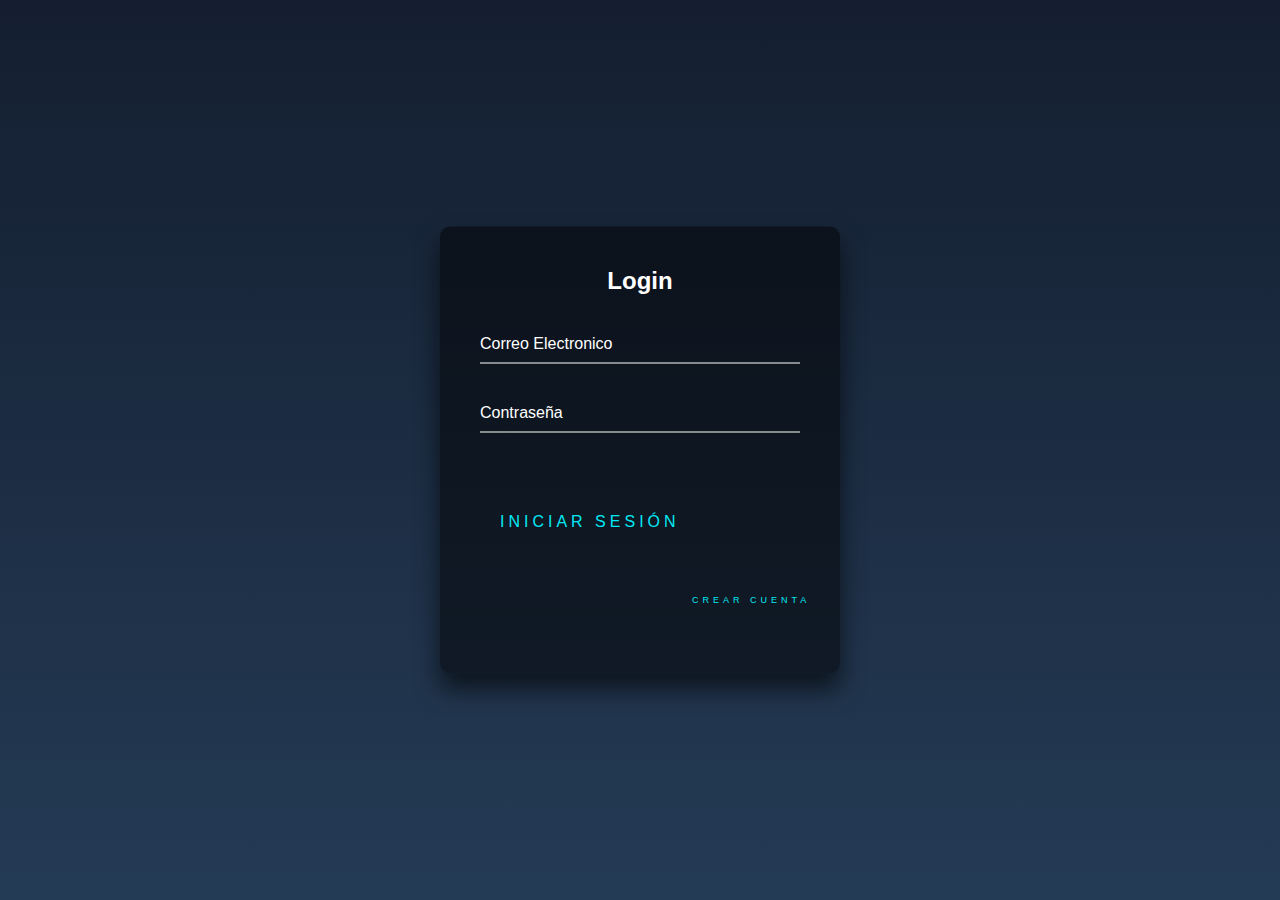
<file: index.html>
<!DOCTYPE html>
<html lang="en">
<head>
    <meta charset="UTF-8">
    <meta http-equiv="X-UA-Compatible" content="IE=edge">
    <meta name="viewport" content="width=device-width, initial-scale=1.0">
    <link rel="stylesheet" type="text/css" href="styles/login.css">
    <title>Login</title>
</head>
<body>
    <div class="login-box">
  <h2>Login</h2>
  <form>
    <div class="user-box">
      <input type="text" name="" required="">
      <label>Correo Electronico</label>
    </div>
    <div class="user-box">
      <input type="password" name="" required="">
      <label>Contraseña</label>
    </div>
    <a href="contactos.html">
      <span></span>
      <span></span>
      <span></span>
      <span></span>
      Iniciar sesión
    </a>

    <a id="a1" href="crear-cuenta.html">
    
      Crear Cuenta
    </a>
  </form>
</div>
</body>
</html>
</file>
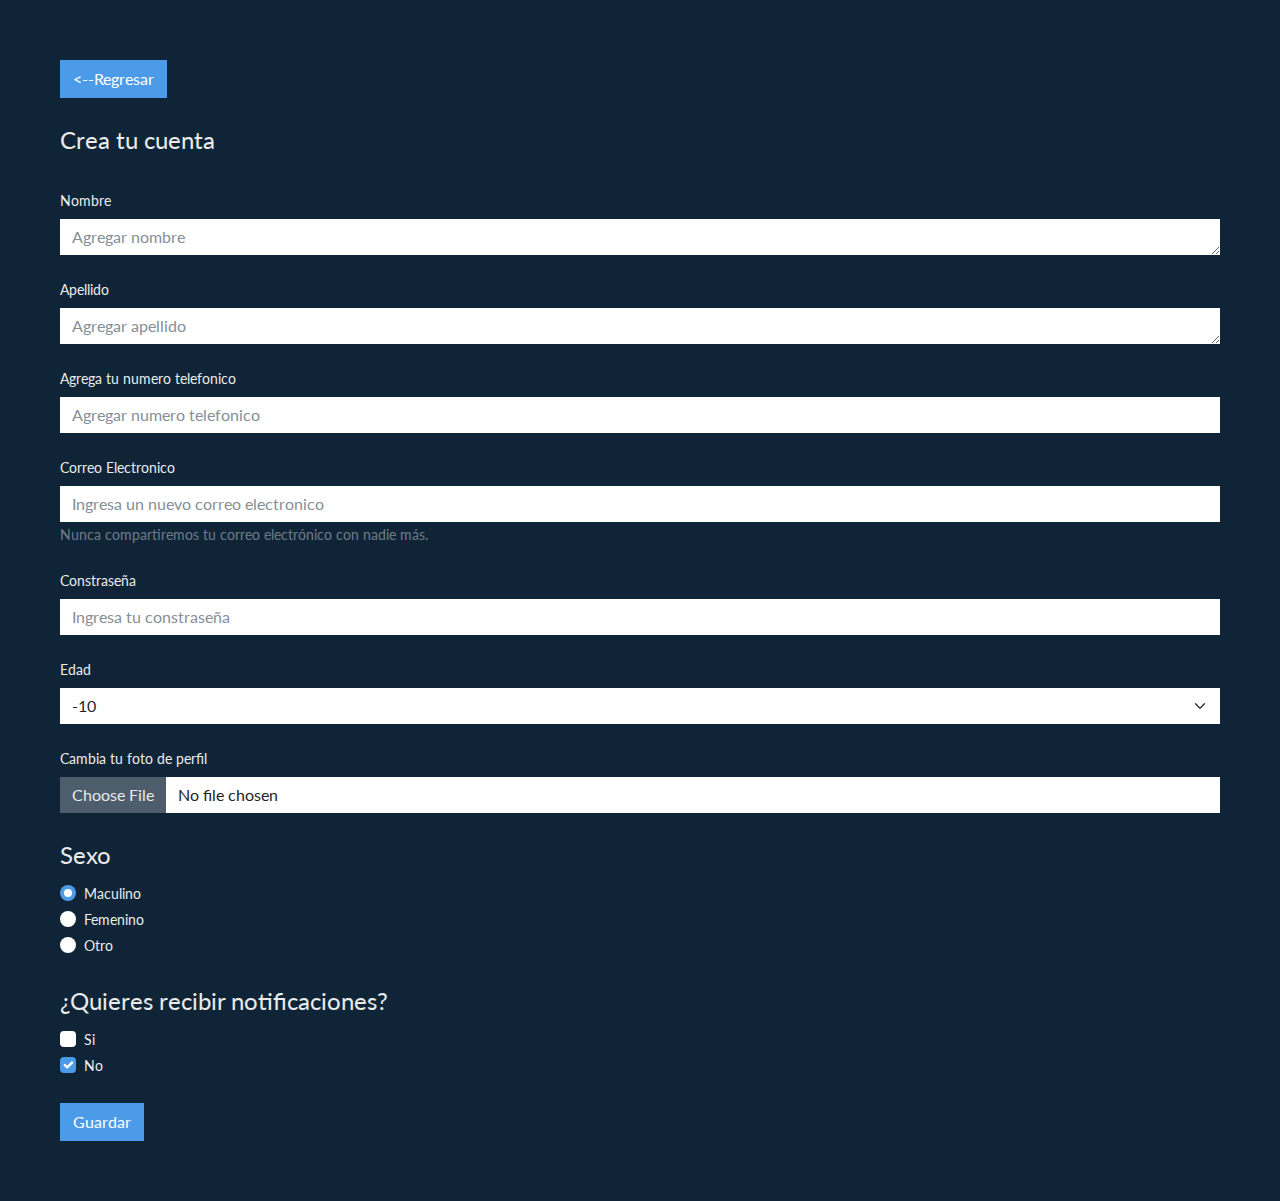
<file: crear-cuenta.html>
<!DOCTYPE html>
<html lang="en">
<head>
    <meta charset="UTF-8">
    <meta http-equiv="X-UA-Compatible" content="IE=edge">
    <link rel="stylesheet" href="bootstrap.min (1).css">
    <link rel="stylesheet" type="text/css" href="styles/nuevo.css">
    <meta name="viewport" content="width=device-width, initial-scale=1.0">
    <title>Crear Cuenta</title>
</head>
<body>
    <div class="form">
        <a href="index.html" class="btn btn-primary"><--Regresar</a>
        <br>
        <br>
    <form>
        <fieldset>
          <legend>Crea tu cuenta</legend>
          <div class="form-group">
            <label for="exampleTextarea" class="form-label mt-4">Nombre</label>
            <textarea class="form-control" id="exampleTextarea" rows="1" placeholder="Agregar nombre"></textarea>
          </div>
          <div class="form-group">
            <label for="exampleTextarea" class="form-label mt-4">Apellido</label>
            <textarea class="form-control" id="exampleTextarea" rows="1" placeholder="Agregar apellido"></textarea>
          </div>
          <div class="form-group">
            <label for="exampleNum" class="form-label mt-4">Agrega tu numero telefonico</label>
            <input type="email" class="form-control" id="exampleInputEmail1" aria-describedby="emailHelp" placeholder="Agregar numero telefonico">
            
          </div>
          <div class="form-group row">
           
            
          </div>
          <div class="form-group">
            <label for="exampleInputEmail1" class="form-label mt-4">Correo Electronico</label>
            <input type="email" class="form-control" id="exampleInputEmail1" aria-describedby="emailHelp" placeholder="Ingresa un nuevo correo electronico">
            <small id="emailHelp" class="form-text text-muted">Nunca compartiremos tu correo electrónico con nadie más.</small>
          </div>
          <div class="form-group">
            <label for="exampleInputPassword1" class="form-label mt-4">Constraseña</label>
            <input type="password" class="form-control" id="exampleInputPassword1" placeholder="Ingresa tu constraseña">
          </div>
          <div class="form-group">
            <label for="exampleSelect1" class="form-label mt-4">Edad</label>
            <select class="form-select" id="exampleSelect1">
              <option>-10</option>
              <option>11</option>
              <option>12</option>
              <option>13</option>
              <option>14</option>
              <option>15</option>
              <option>16</option>
              <option>17</option>
              <option>18</option>
              <option>+18</option>
            </select>
          </div>
          
          
          <div class="form-group">
            <label for="formFile" class="form-label mt-4">Cambia tu foto de perfil</label>
            <input class="form-control" type="file" id="formFile">
          </div>
          <fieldset class="form-group">
            <legend class="mt-4">Sexo</legend>
            <div class="form-check">
              <input class="form-check-input" type="radio" name="optionsRadios" id="optionsRadios1" value="option1" checked="">
              <label class="form-check-label" for="optionsRadios1">
                Maculino
              </label>
            </div>
            <div class="form-check">
              <input class="form-check-input" type="radio" name="optionsRadios" id="optionsRadios2" value="option2">
              <label class="form-check-label" for="optionsRadios2">
               Femenino
              </label>
            </div>
            <div class="form-check ">
              <input class="form-check-input" type="radio" name="optionsRadios" id="optionsRadios3" value="option3" >
              <label class="form-check-label" for="optionsRadios3">
                Otro
              </label>
            </div>
          </fieldset>
          <fieldset class="form-group">
            <legend class="mt-4">¿Quieres recibir notificaciones?</legend>
            <div class="form-check">
              <input class="form-check-input" type="checkbox" value="" id="flexCheckDefault">
              <label class="form-check-label" for="flexCheckDefault">
                Si
              </label>
            </div>
            <div class="form-check">
              <input class="form-check-input" type="checkbox" value="" id="flexCheckChecked" checked="">
              <label class="form-check-label" for="flexCheckChecked">
                No
              </label>
            </div>
          </fieldset>
          <br>
          <a href="contactos.html" class="btn btn-primary">Guardar</a>
        </fieldset>
      </form>
    </div>
</body>
</html>
</file>
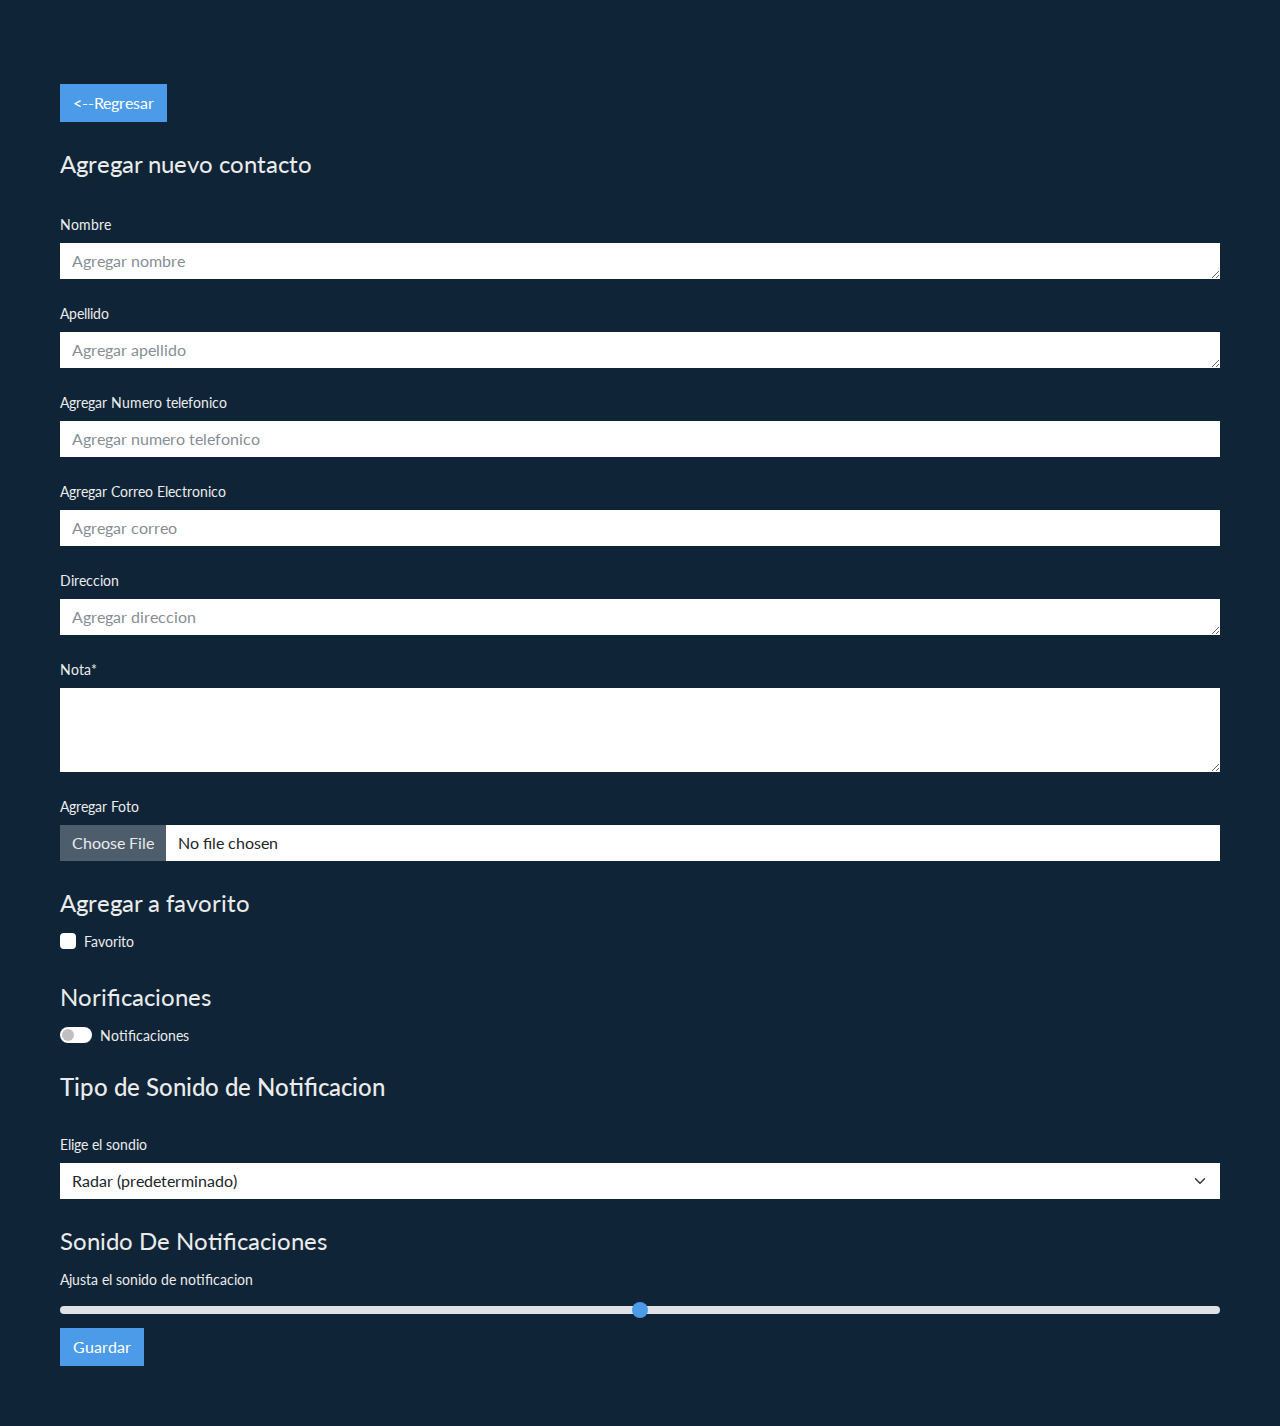
<file: nuevo-contacto.html>
<!DOCTYPE html>
<html lang="en">
<head>
    <meta charset="UTF-8">
    <meta http-equiv="X-UA-Compatible" content="IE=edge">
    <link rel="stylesheet" href="bootstrap.min (1).css">
    <link rel="stylesheet" type="text/css" href="styles/nuevo.css">
    <meta name="viewport" content="width=device-width, initial-scale=1.0">
    <title>Nuevo</title>
</head>
<body>
    

<br>
    <div class="form">
        <a href="contactos.html" class="btn btn-primary"><--Regresar</a>
        <br>
        <br>
    <form>
        <fieldset>
          <legend>Agregar nuevo contacto</legend>
          <div class="form-group">
            <label for="exampleTextarea" class="form-label mt-4">Nombre</label>
            <textarea class="form-control" id="exampleTextarea" rows="1" placeholder="Agregar nombre"></textarea>
          </div>
          <div class="form-group">
            <label for="exampleTextarea" class="form-label mt-4">Apellido</label>
            <textarea class="form-control" id="exampleTextarea" rows="1" placeholder="Agregar apellido"></textarea>
          </div>
          <div class="form-group">
            <label for="exampleNum" class="form-label mt-4">Agregar Numero telefonico</label>
            <input type="email" class="form-control" id="exampleInputEmail1" aria-describedby="emailHelp" placeholder="Agregar numero telefonico">
            
          </div>
          <div class="form-group">
            <label for="exampleInputEmail1" class="form-label mt-4">Agregar Correo Electronico</label>
            <input type="email" class="form-control" id="exampleInputEmail1" aria-describedby="emailHelp" placeholder="Agregar correo">
            
          </div>
          
          <div class="form-group">
            <label for="exampleTextarea" class="form-label mt-4">Direccion</label>
            <textarea class="form-control" id="exampleTextarea" rows="1" placeholder="Agregar direccion"></textarea>
          </div>
     
          <div class="form-group">
            <label for="exampleTextarea" class="form-label mt-4">Nota*</label>
            <textarea class="form-control" id="exampleTextarea" rows="3"></textarea>
          </div>
          <div class="form-group">
            <label for="formFile" class="form-label mt-4">Agregar Foto</label>
            <input class="form-control" type="file" id="formFile">
          </div>
         
          <fieldset class="form-group">
            <legend class="mt-4">Agregar a favorito</legend>
            <div class="form-check">
              <input class="form-check-input" type="checkbox" value="" id="flexCheckDefault">
              <label class="form-check-label" for="flexCheckDefault">
                Favorito
              </label>
            </div>
        
          </fieldset>
          <fieldset class="form-group">
            <legend class="mt-4">Norificaciones</legend>
            <div class="form-check form-switch">
              <input class="form-check-input" type="checkbox" id="flexSwitchCheckDefault">
              <label class="form-check-label" for="flexSwitchCheckDefault">Notificaciones</label>
            </div>
            <br>
            <div class="form-group">
                <h4>Tipo de Sonido de Notificacion</h4>
                <label for="exampleSelect1" class="form-label mt-4">Elige el sondio</label>
                <select class="form-select" id="exampleSelect1">
                  <option>Radar (predeterminado)</option>
                  <option>Boletin</option>
                  <option>Cosmico</option>
                  <option>Destello</option>
                  <option>Faro</option>
                </select>
              </div>
          </fieldset>
          <fieldset class="form-group">
            <legend class="mt-4">Sonido De Notificaciones</legend>
              <label for="customRange1" class="form-label">Ajusta el sonido de notificacion</label>
              <input type="range" class="form-range" id="customRange1">
           
            
          </fieldset>
          
          <a href="contactos.html" class="btn btn-primary">Guardar</a>
        </fieldset>
      </form>
    </div>
    <script 
      src="https://cdn.jsdelivr.net/npm/bootstrap@5.3.0-alpha1/dist/js/bootstrap.bundle.min.js" 
      integrity="sha384-w76AqPfDkMBDXo30jS1Sgez6pr3x5MlQ1ZAGC+nuZB+EYdgRZgiwxhTBTkF7CXvN" 
      crossorigin="anonymous">
    </script>
</body>
</html>
</file>
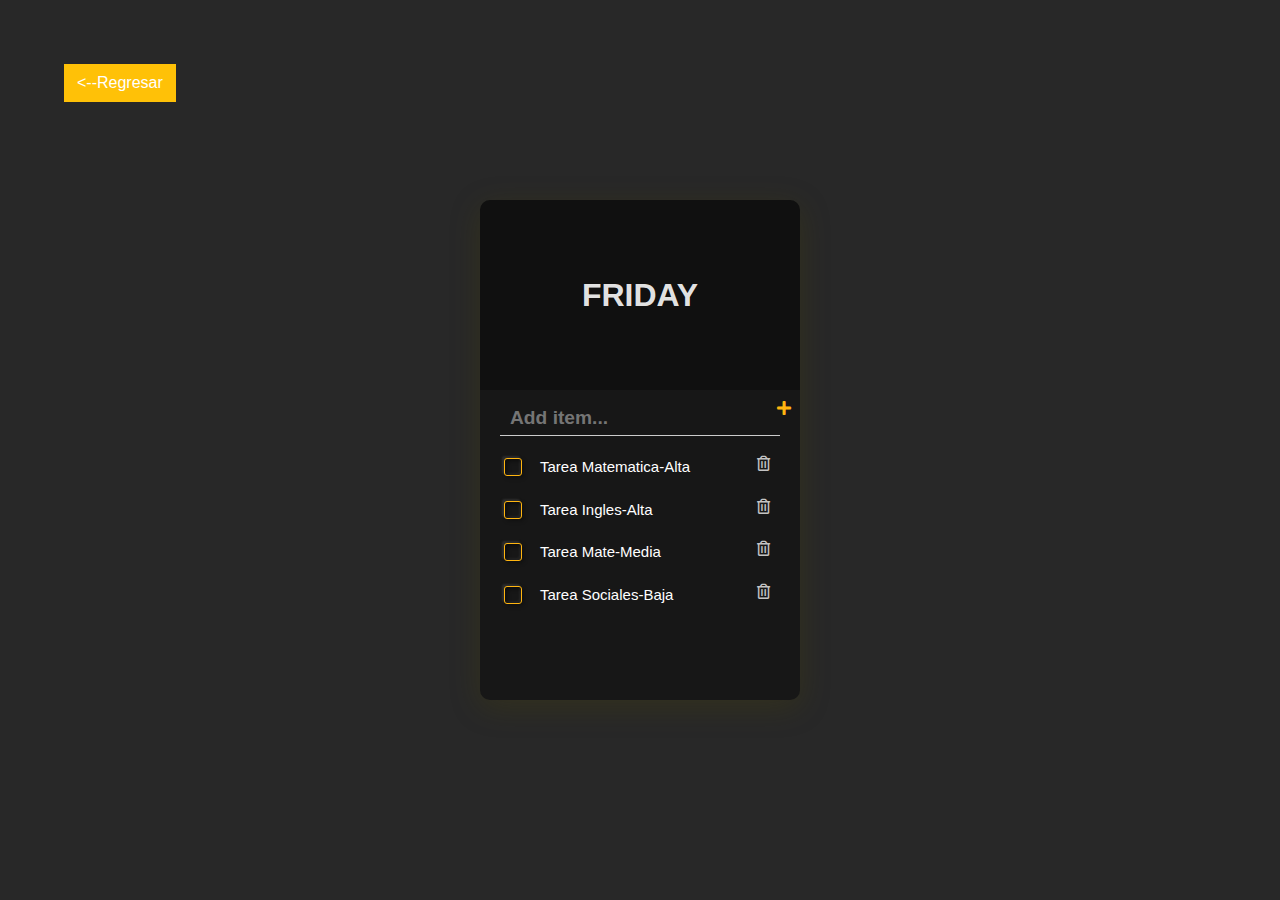
<file: todo-list.html>
<html lang="en">

<head>

  <meta charset="utf-8">
  <meta name="viewport" content="width=device-width, initial-scale=1.0">
  <link rel="stylesheet" href="bootstrap.min (1).css">
  <title>ToDo List </title>

  <meta name="viewport" content="width=device-width, initial-scale=1.0">
  <link rel="stylesheet" href="styles/todo.css">
  <link rel="stylesheet" href="https://cdnjs.cloudflare.com/ajax/libs/font-awesome/5.14.0/css/all.min.css">

</head>

<body>

  <div class="todoList">
    <div class="cover-img">
      <div class="cover-inner">
        <h3 id="dayName">Sunday</h3>
      </div>
    </div>

    <div class="content">
      <form class="add">
        <input type="text" name="add" placeholder="Add item...">
        <div class="input-buttons">
          <a href="#0" class="add-todo">
            <i class="fas fa-plus add plus-icon"></i>
          </a>
        </div>
      </form>
      <ul class="todos align">
        <li>

          <input type="checkbox" id="todo_1">
          <label for="todo_1">
            <span class="check"></span>
            Tarea Matematica-Alta
          </label>
          <i class="far fa-trash-alt delete"></i>
        </li>

        <li>
          <input type="checkbox" id="todo_2">
          <label for="todo_2">
            <span class="check"></span>
            Tarea Ingles-Alta
          </label>
          <i class="far fa-trash-alt delete"></i>
        </li>

        <li>
          <input type="checkbox" id="todo_3">
          <label for="todo_3">
            <span class="check"></span>
            Tarea Mate-Media
          </label>
          <i class="far fa-trash-alt delete"></i>
        </li>

        <li>
          <input type="checkbox" id="todo_4">
          <label for="todo_4">
            <span class="check"></span>
           Tarea Sociales-Baja
          </label>
          <i class="far fa-trash-alt delete"></i>
        </li>

      </ul>
    </div>
  </div>

</body>
<div class="guardar"><a href="contactos.html" class="btn btn-warning"><--Regresar</a></div>
<script src="main.js"></script>

</html>
</file>
<file: styles/login.css>
html {
    height: 100%;
  }
  body {
    margin:0;
    padding:0;
    font-family: sans-serif;
    background: linear-gradient(#141e30, #243b55);
  }
  
  .login-box {
    position: absolute;
    top: 50%;
    left: 50%;
    width: 400px;
    padding: 40px;
    transform: translate(-50%, -50%);
    background: rgba(0,0,0,.5);
    box-sizing: border-box;
    box-shadow: 0 15px 25px rgba(0,0,0,.6);
    border-radius: 10px;
  }
  
  .login-box h2 {
    margin: 0 0 30px;
    padding: 0;
    color: #fff;
    text-align: center;
  }
  
  .login-box .user-box {
    position: relative;
  }
  
  .login-box .user-box input {
    width: 100%;
    padding: 10px 0;
    font-size: 16px;
    color: #fff;
    margin-bottom: 30px;
    border: none;
    border-bottom: 1px solid #fff;
    outline: none;
    background: transparent;
  }
  .login-box .user-box label {
    position: absolute;
    top:0;
    left: 0;
    padding: 10px 0;
    font-size: 16px;
    color: #fff;
    pointer-events: none;
    transition: .5s;
  }
  
  .login-box .user-box input:focus ~ label,
  .login-box .user-box input:valid ~ label {
    top: -20px;
    left: 0;
    color: #03e9f4;
    font-size: 12px;
  }
  
  .login-box form a {
    position: relative;
    display: inline-block;
    padding: 10px 20px;
    color: #03e9f4;
    font-size: 16px;
    text-decoration: none;
    text-transform: uppercase;
    overflow: hidden;
    transition: .5s;
    margin-top: 40px;
    letter-spacing: 4px
  }
  
  .login-box a:hover {
    background: #03e9f4;
    color: #fff;
    border-radius: 5px;
    box-shadow: 0 0 5px #03e9f4,
                0 0 25px #03e9f4,
                0 0 50px #03e9f4,
                0 0 100px #03e9f4;
  }
  
  .login-box a span {
    position: absolute;
    display: block;
  }
  
  .login-box a span:nth-child(1) {
    top: 0;
    left: -100%;
    width: 100%;
    height: 2px;
    background: linear-gradient(90deg, transparent, #03e9f4);
    animation: btn-anim1 1s linear infinite;
  }
  
  @keyframes btn-anim1 {
    0% {
      left: -100%;
    }
    50%,100% {
      left: 100%;
    }
  }
  
  .login-box a span:nth-child(2) {
    top: -100%;
    right: 0;
    width: 2px;
    height: 100%;
    background: linear-gradient(180deg, transparent, #03e9f4);
    animation: btn-anim2 1s linear infinite;
    animation-delay: .25s
  }
  
  @keyframes btn-anim2 {
    0% {
      top: -100%;
    }
    50%,100% {
      top: 100%;
    }
  }
  
  .login-box a span:nth-child(3) {
    bottom: 0;
    right: -100%;
    width: 100%;
    height: 2px;
    background: linear-gradient(270deg, transparent, #03e9f4);
    animation: btn-anim3 1s linear infinite;
    animation-delay: .5s
  }
  
  @keyframes btn-anim3 {
    0% {
      right: -100%;
    }
    50%,100% {
      right: 100%;
    }
  }
  
  .login-box a span:nth-child(4) {
    bottom: -100%;
    left: 0;
    width: 2px;
    height: 100%;
    background: linear-gradient(360deg, transparent, #03e9f4);
    animation: btn-anim4 1s linear infinite;
    animation-delay: .75s
  }
  
  @keyframes btn-anim4 {
    0% {
      bottom: -100%;
    }
    50%,100% {
      bottom: 100%;
    }
  }
  #a1{
    margin-left: 60%;
    width: 40%;
    height: 25px;
    font-size: xx-small;
  }
</file>
<file: styles/nuevo.css>
.form{
    padding: 60px;
}
</file>
<file: styles/todo.css>
*,
*::before,
*::after {
  box-sizing: border-box;
  margin: 0;
}

body {
  min-height: 450px;
  height: 100vh;
  margin: 0;
  background: /*radial-gradient(
    ellipse farthest-corner at center top,
    #4a4a4a 0%,
    #212121 100%
  ); */  #282828;
  color: #fff;
  font-family: "Nunito", sans-serif;
}

button,
input,
select,
textarea {
  font-family: inherit;
  font-size: inherit;
  line-height: inherit;
}

.todoList {
  position: absolute;
  top: 50%;
  left: 50%;
  transform: translate(-50%, -50%);
  width: 320px;
  height: 500px;
  background: #171717;
  border-radius: 10px;
  box-shadow: 0 7px 30px rgba(75, 70, 6, 0.3);
}

.cover-img .cover-inner {
  background: url(https://images.unsplash.com/photo-1565172265978-aaa872e3f618?ixlib=rb-1.2.1&auto=format&fit=crop&w=564&q=80);
  height: 190px;
  background-size: cover;
  background-position: 10%;
  border-top-left-radius: 10px;
  border-top-right-radius: 10px;
  position: relative;
}

.cover-img .cover-inner::after {
  background: rgba(0, 0, 0, 0.3);
  content: "";
  top: 0;
  left: 0;
  position: absolute;
  width: 100%;
  height: 100%;
  border-top-left-radius: 10px;
  border-top-right-radius: 10px;
}

.cover-img h3 {
  position: absolute;
  top: 50%;
  left: 50%;
  transform: translate(-50%, -50%);
  font-family: "Nunito", sans-serif;
  text-transform: uppercase;
  font-size: 2rem;
  z-index: 10;
  color: rgba(255, 255, 255, 0.9);
  font-weight: 700;
}

.content {
  padding: 10px 20px;
}

.content form {
  display: flex;
  justify-content: space-between;
  margin-bottom: 15px;
  padding: 0 10px 0 5px;
  border-bottom: 1px solid #cccccc;
}

.content form > * {
  background: transparent;
  border: none;
  height: 35px;
}

.content input[type="text"] {
  padding: 0 5px;
  font-weight: 700;
  font-size: 1.2rem;
  color: #c7c7c7;
  outline: none;
}

.content input-buttons a {
  text-decoration: none;
}

.content input-buttons i {
  margin-top: 5px;
  font-size: 20px;
  color: #eaeaea;
}

.content ul .todos {
  margin-left: 0;
  padding: 0;
  letter-spacing: none;
  height: 220px;
  overflow: auto;
}

.align {
  padding: 0;
}

.content li {
  user-select: none;
  margin-bottom: 10px;
  display: flex;
  justify-content: space-between;
}

.content li i {
  color: #c3c3c3;
  font-size: 15px;
  cursor: pointer;
  padding: 5px 10px;
}

.content input[type="checkbox"] {
  display: none;
}

.content input[type="checkbox"] + label {
  color: #ffffff;
  font-size: 15px;
  cursor: pointer;
  position: relative;
  border-radius: 3px;
  display: inline-block;
  padding: 5px 5px 5px 40px;
}

.content input[type="checkbox"] + label:hover {
  color: #bebebe;
  background-color: #3e3e3e;
}

.content input[type="checkbox"] + label span.check {
  left: 4px;
  top: 50%;
  position: absolute;
  transform: translatey(-50%);
  width: 18px;
  height: 18px;
  display: block;
  background: #171717;
  border-radius: 3px;
  border: 1px solid #ffb510;
  box-shadow: -2px -2px 2px rgba(67, 67, 67, 0.5),
    inset 2px 2px 4px rgba(0, 0, 0, 0.5),
    inset -2px -2px 2px rgba(67, 67, 67, 0.3), 2px 2px 4px rgba(0, 0, 0, 0.3);
}

.content input[type="checkbox"]:checked + label {
  color: #e8e8e8;
  text-decoration: line-through;
}

.content input[type="checkbox"]:checked + label span.check {
  background-color: transparent;
  border-color: transparent;
  box-shadow: none;
}

.content input[type="checkbox"] + label span.check::after {
  width: 100%;
  height: 100%;
  content: "";
  display: block;
  position: absolute;
  background-image: url("https://www.freepnglogos.com/uploads/tick-png/check-mark-tick-vector-graphic-21.png");
  background-repeat: no-repeat;
  background-position: center;
  background-size: 16px 16px;
  transform: scale(0);
  transition: transform 300ms cubic-bezier(0.3, 0, 0, 1.5);
}

.content input[type="checkbox"]:checked + label span.check::after {
  transform: scale(1);
}

.content input[type="checkbox"] + label span.check::before {
  top: 0;
  left: 0;
  width: 100%;
  height: 100%;
  display: block;
  content: "";
  position: absolute;
  border-radius: 50%;
  background: #d9d9d9;
  opacity: 0.8;
  transform: scale(0);
}

.content input[type="checkbox"]:checked + label span.check::before {
  opacity: 0;
  transform: scale(1.3);
  transition: opacity 300ms cubic-bezier(0.2, 0, 0, 1),
    transform 400ms cubic-bezier(0.3, 0, 0, 1.4);
}

.plus-icon {
    color:  #ffb510;
}
.guardar{
    padding-left: 5%;
    padding-top: 5%;
}
</file>
